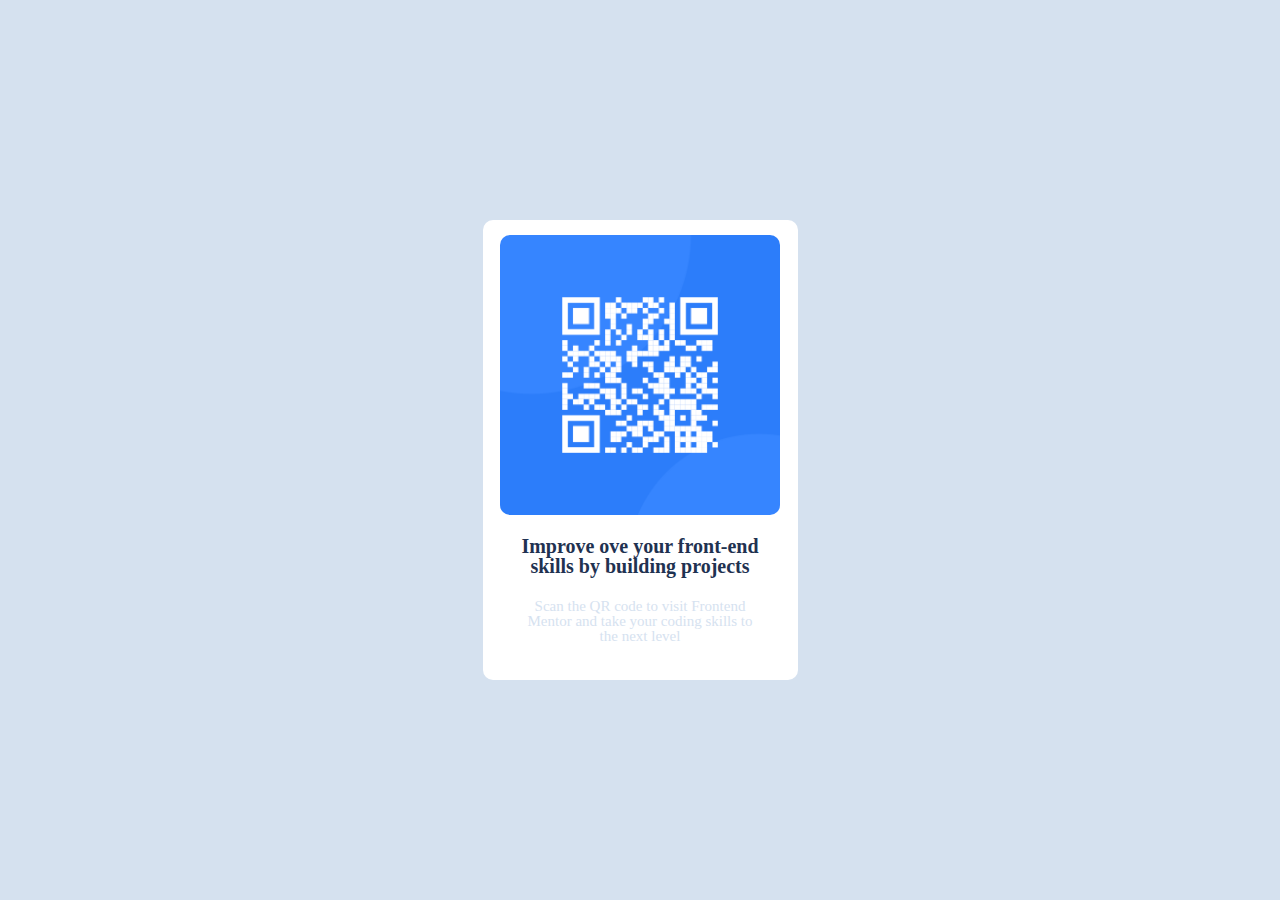
<file: 1. qr-code-component-main/index.html>
<!DOCTYPE html>
<html lang="en">

<head>
  <meta charset="UTF-8">
  <meta name="viewport" content="width=device-width, initial-scale=1.0">
  <!-- displays site properly based on user's device -->
  <link rel="stylesheet" href="reset.css">
  <link rel="icon" type="image/png" sizes="32x32" href="./images/favicon-32x32.png">
  <link rel="stylesheet" href="./style.css">
  <title>Frontend Mentor | QR code component</title>

  <!-- Feel free to remove these styles or customise in your own stylesheet 👍 -->
  <style>
    .attribution {
      font-size: 11px;
      text-align: center;
    }

    .attribution a {
      color: hsl(228, 45%, 44%);
    }
  </style>

<body>
  <div class="qr-code-box">
    <img src="image-qr-code.png" alt="">
    <div class="wrapper">
    <p class="par1">Improve ove your front-end <br> skills by building projects</p>
    <p class="par2">Scan the QR code to visit Frontend <br> Mentor and take your coding skills to <br>
      the next level</p>
  </div>
  </div>


</body>

</html>
</file>
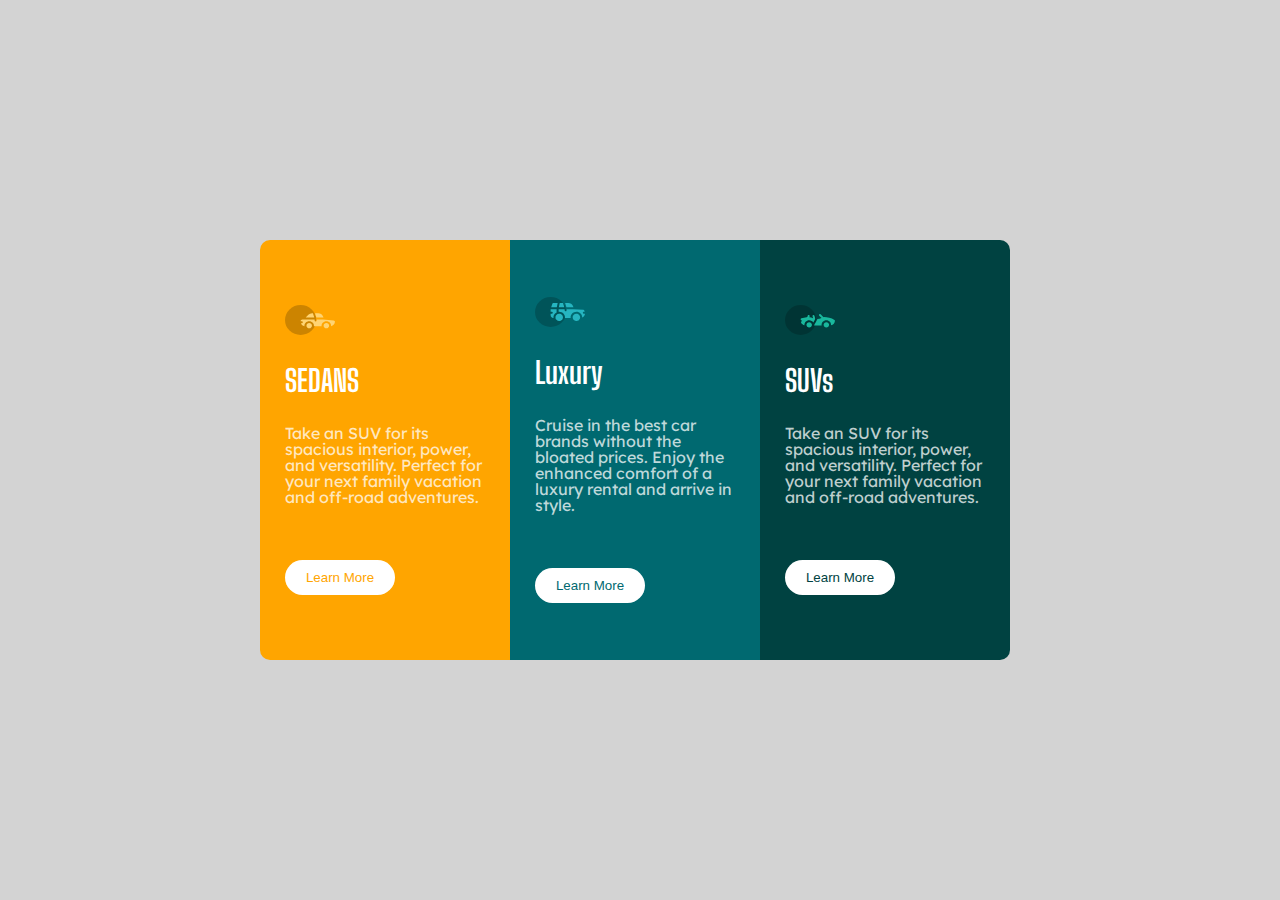
<file: 2. 3-column-preview-card-component-main/index.html>
<!DOCTYPE html>
<html lang="en">

<head>
  <meta charset="UTF-8">
  <meta name="viewport" content="width=device-width, initial-scale=1.0">
  <!-- displays site properly based on user's device -->

  <link rel="icon" type="image/png" sizes="32x32" href="./images/favicon-32x32.png">
  <!-- 두번째 적용댐 -->
  <link rel="stylesheet" href="reset.css">

  <!-- 처음 적용댐 -->
  <link rel="stylesheet" href="style.css">

  <link rel="preconnect" href="https://fonts.googleapis.com">
  <link rel="preconnect" href="https://fonts.gstatic.com" crossorigin>
  <link href="https://fonts.googleapis.com/css2?family=Big+Shoulders+Display:wght@700&family=Lexend+Deca&display=swap"
    rel="stylesheet">
  <title>Frontend Mentor | 3-column preview card component</title>

  <!-- Feel free to remove these styles or customise in your own stylesheet 👍 -->
  <style>
    .attribution {
      font-size: 11px;
      text-align: center;
    }

    .attribution a {
      color: hsl(228, 45%, 44%);
    }
  </style>
</head>

<body>
  <div class="big_container">
    <div class="box box1">
      <div class="wrapper">
        <img src="images/icon-sedans.svg" alt="">
        <h1>SEDANS</h1>
        <p> Take an SUV for its spacious interior, power, and versatility. Perfect for your next family vacation
          and off-road adventures.</p>
          <button>Learn More</button>
      </div>
    </div>
    <div class="box box2">
      <div class="wrapper">
     
        <img src="images/icon-suvs.svg" alt="">
        <h1> Luxury</h1>
        <p> Cruise in the best car brands without the bloated prices. Enjoy the enhanced comfort of a luxury
          rental and arrive in style.</p>
          <button>Learn More</button>
      </div>
    </div>
    <div class="box box3">
      <div class="wrapper">
        <img src="images/icon-luxury.svg" alt="">
        <h1> SUVs</h1>
        <p> Take an SUV for its spacious interior, power, and versatility. Perfect for your next family vacation
          and off-road adventures.</p>
          <button>Learn More</button>
      </div>
    </div>
  </div>









  <!-- SUVs
  Take an SUV for its spacious interior, power, and versatility. Perfect for your next family vacation 
  and off-road adventures. -->

  <!-- Luxury
  Cruise in the best car brands without the bloated prices. Enjoy the enhanced comfort of a luxury 
  rental and arrive in style.  -->

  <!-- <div class="attribution">
    Challenge by <a href="https://www.frontendmentor.io?ref=challenge" target="_blank">Frontend Mentor</a>. 
    Coded by <a href="#">Your Name Here</a>. -->

</body>

</html>
</file>
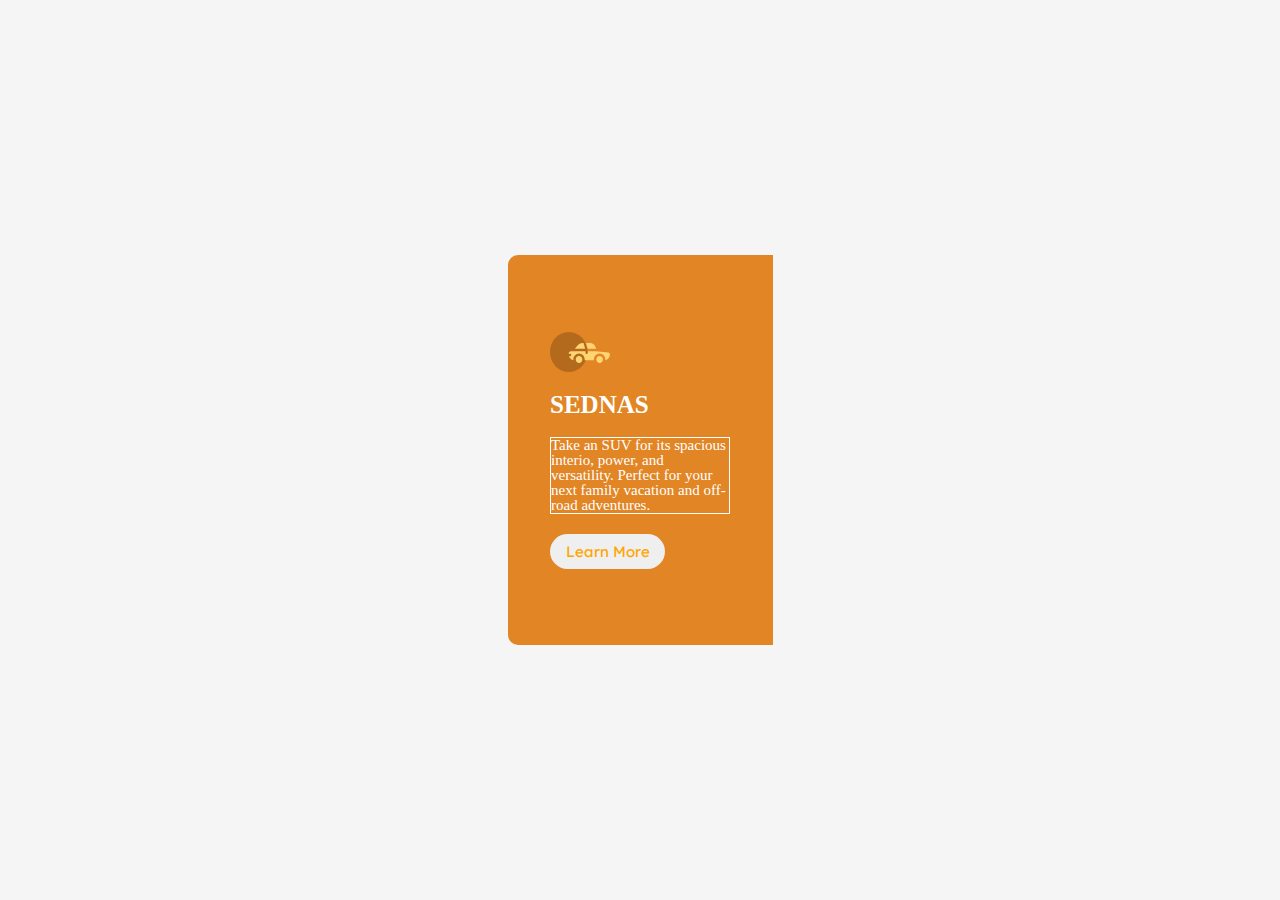
<file: 3-column-preview-card-component-main/index.html>
<!DOCTYPE html>
<html lang="en">

<head>
  <meta charset="UTF-8">
  <meta name="viewport" content="width=device-width, initial-scale=1.0">
  <!-- displays site properly based on user's device -->
  <link rel="stylesheet" href="reset.css">
  <link rel="stylesheet" href="style.css">
  <link rel="icon" type="image/png" sizes="32x32" href="./images/favicon-32x32.png">
  <!-- 두번째 적용댐 -->


  <!-- 처음 적용댐 -->
  <link rel="stylesheet" href="style.css">

  <link rel="preconnect" href="https://fonts.googleapis.com">
  <link rel="preconnect" href="https://fonts.gstatic.com" crossorigin>
  <link href="https://fonts.googleapis.com/css2?family=Big+Shoulders+Display:wght@700&family=Lexend+Deca&display=swap"
    rel="stylesheet">
  <title>Frontend Mentor | 3-column preview card component</title>

  <!-- Feel free to remove these styles or customise in your own stylesheet 👍 -->
  <style>
    .attribution {
      font-size: 11px;
      text-align: center;
    }

    .attribution a {
      color: hsl(228, 45%, 44%);
    }
  </style>
</head>

<body>

  <div class="box box1">
    <div class="wrapper">
      <img src="images/icon-sedans.svg" alt="">
      <h1>SEDNAS</h1>
      <p> Take an SUV for its spacious interio, power, and versatility. Perfect for your next family vacation
        and off-road adventures.</p>
      <button>Learn More</button>
    </div>
  </div>
  <!-- <div class="box box2">
    <img src="images/icon-suvs.svg" alt="">
    <h1>SEDNAS</h1>
    <p> Take an SUV for its spacious interior, power, and versatility. Perfect for your next family vacation
      and off-road adventures.</p>
    <button>Learn More</button>
  </div>
  <div class="box box3">
    <img src="images/icon-luxury.svg" alt="">
    <h1>SEDNAS</h1>
    <p> Take an SUV for its spacious interior, power, and versatility. Perfect for your next family vacation
      and off-road adventures.</p>
    <button>Learn More</button>
  </div> -->
</body>






<!-- SUVs
  Take an SUV for its spacious interior, power, and versatility. Perfect for your next family vacation 
  and off-road adventures. -->

<!-- Luxury
  Cruise in the best car brands without the bloated prices. Enjoy the enhanced comfort of a luxury 
  rental and arrive in style.  -->

<!-- <div class="attribution">
    Challenge by <a href="https://www.frontendmentor.io?ref=challenge" target="_blank">Frontend Mentor</a>. 
    Coded by <a href="#">Your Name Here</a>. -->



</html>
</file>
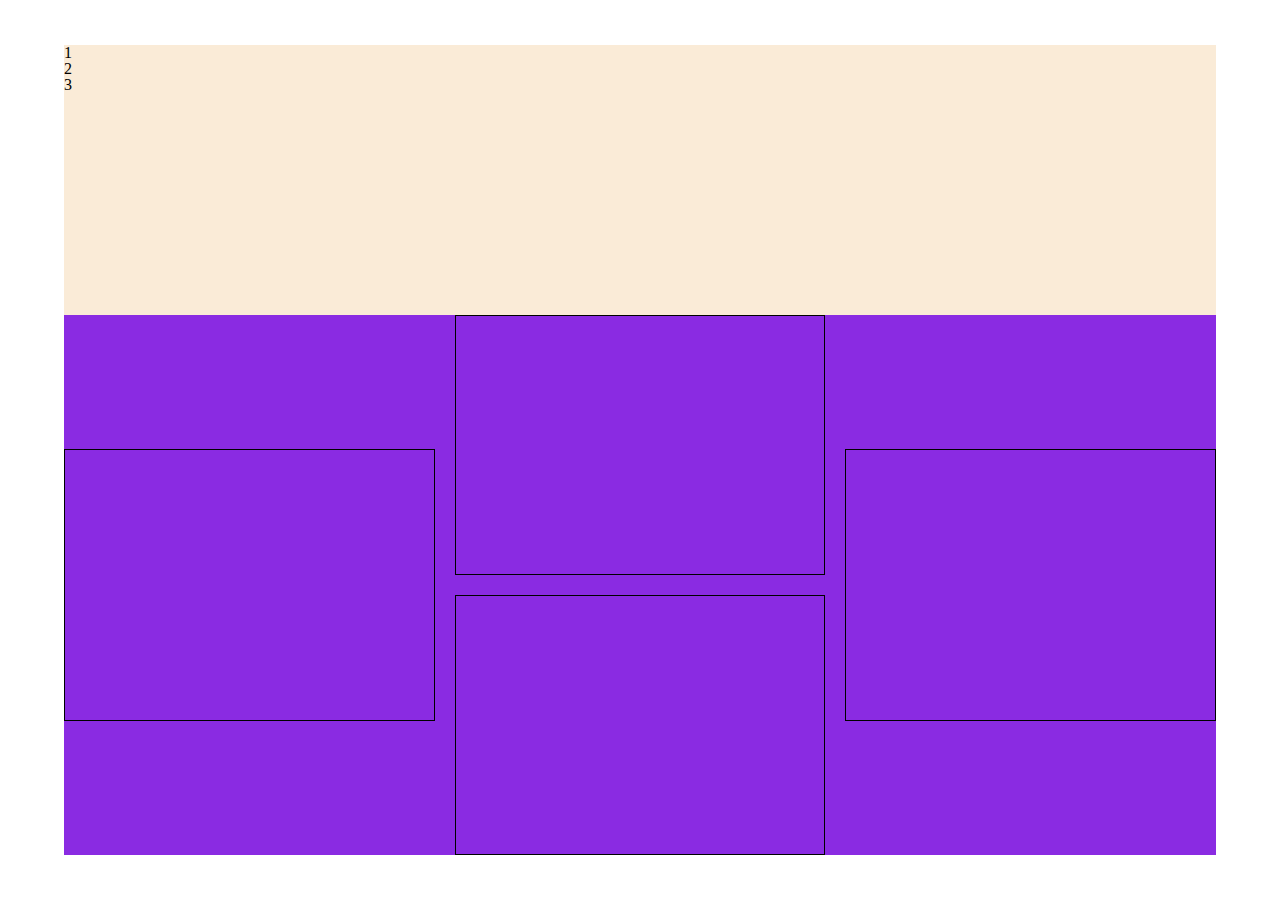
<file: four-card-feature-section-master/index.html>
<!DOCTYPE html>
<html lang="en">

<head>
  <meta charset="UTF-8">
  <meta name="viewport" content="width=device-width, initial-scale=1.0">
  <!-- displays site properly based on user's device -->
  <link rel="stylesheet" href="reset.css">
  <link rel="stylesheet" href="./style.css">
  <link rel="icon" type="image/png" sizes="32x32" href="./images/favicon-32x32.png">

  <title>Frontend Mentor | Four card feature section</title>

  <!-- Feel free to remove these styles or customise in your own stylesheet 👍 -->
  <style>
    .attribution {
      font-size: 11px;
      text-align: center;
    }

    .attribution a {
      color: hsl(228, 45%, 44%);
    }
  </style>
</head>

<body>
  <div class="container">
    <header>
      <p>1</p>
      <p>2</p>
      <p>3</p>
    </header>
    <main>
      <div class="box"></div>
      <div class="box_wrapper">
        <div class="box"></div>
        <div class="box"></div>
      </div>
      <div class="box"></div>
    </main>
  </div>




  <!-- Calculato
   Uses data from past projects to provide better delivery estimates  -->
























  <!-- <footer>
    <p class="attribution">
      Challenge by <a href="https://www.frontendmentor.io?ref=challenge" target="_blank">Frontend Mentor</a>. 
      Coded by <a href="#">Your Name Here</a>.
    </p>
  </footer> -->
</body>

</html>
</file>
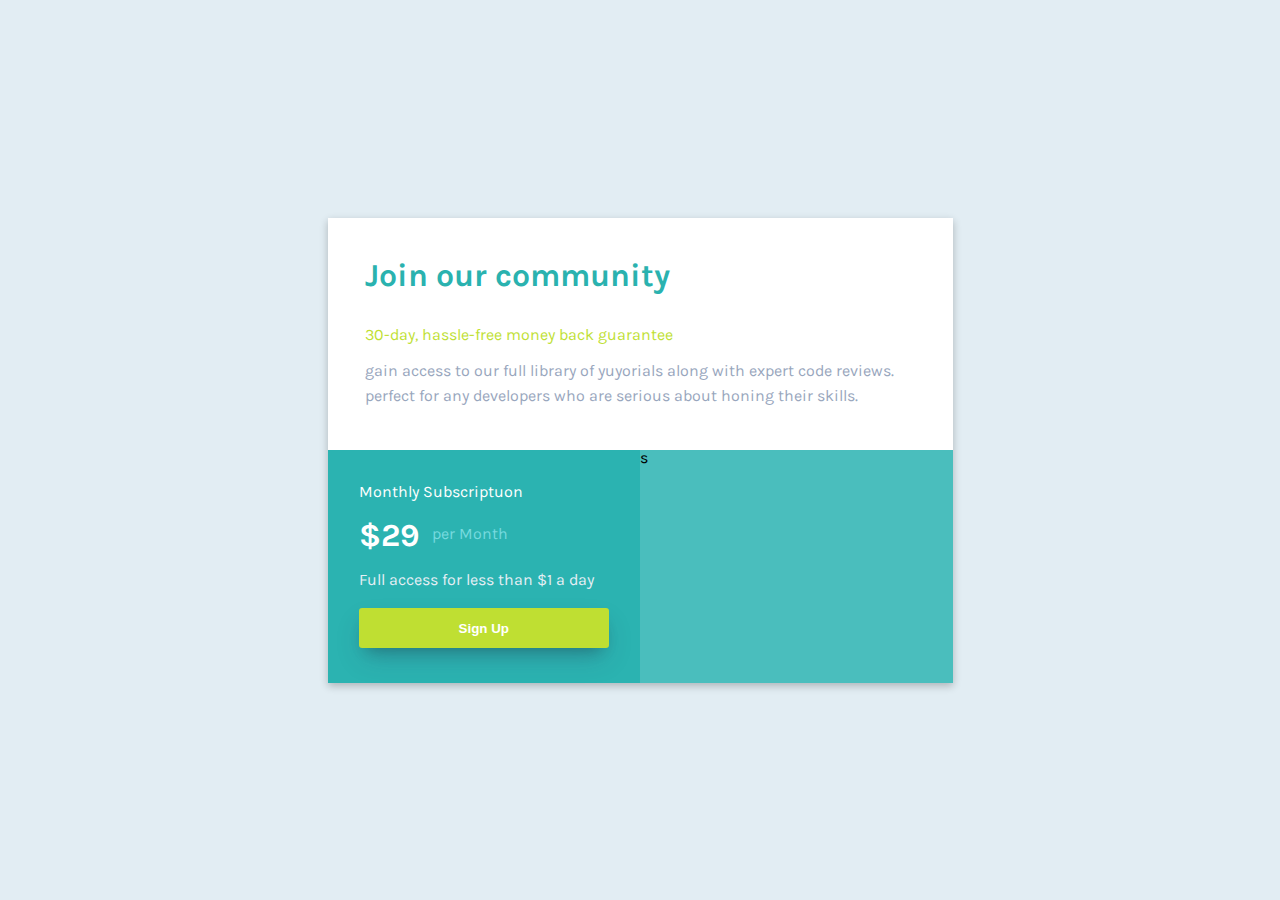
<file: single-price-grid-component-master/index.html>
<!DOCTYPE html>
<html lang="en">

<head>
  <meta charset="UTF-8">
  <meta name="viewport" content="width=device-width, initial-scale=1.0">
  <!-- displays site properly based on user's device -->
  <link rel="stylesheet" href="reset.css">
  <link rel="stylesheet" href="style.css">
  <link rel="icon" type="image/png" sizes="32x32" href="./images/favicon-32x32.png">

  <link rel="preconnect" href="https://fonts.googleapis.com">
  <link rel="preconnect" href="https://fonts.gstatic.com" crossorigin>
  <link href="https://fonts.googleapis.com/css2?family=Karla:wght@400;700&display=swap" rel="stylesheet">

  <title>Frontend Mentor | Single Price Grid Component</title>

  <!-- Feel free to remove these styles or customise in your own stylesheet 👍 -->
  <style>
    .attribution {
      font-size: 11px;
      text-align: center;
    }

    .attribution a {
      color: hsl(228, 45%, 44%);
    }
  </style>
</head>

<body>
  <div class="big_container">
    <div class="top_box">
      <div class="wrapper1">
        <h1>Join our community </h1>
        <p>30-day, hassle-free money back guarantee</p>
        <p>gain access to our full library of yuyorials along with expert code reviews.
          perfect for any developers who are serious about honing their skills.</p>
      </div>
    </div>

    <div class="bottom_box">
      <div class="box1">
        <div class="wrapper2">
          <p class="par1"> Monthly Subscriptuon</p>
          <div class="last">
          <h1> $29</h1> <p class="par3">per Month</p>
        </div>
          <p class="par2">Full access for less than $1 a day</p>
          <button>Sign Up</button>
        </div>
      </div>
      <div class="box2">s</div>
    </div>
  </div>












































  <!-- <footer>
    <p class="attribution">
      Challenge by <a href="https://www.frontendmentor.io?ref=challenge" target="_blank">Frontend Mentor</a>. 
      Coded by <a href="#">Your Name Here</a>.
    </p>
  </footer> -->
</body>

</html>
</file>
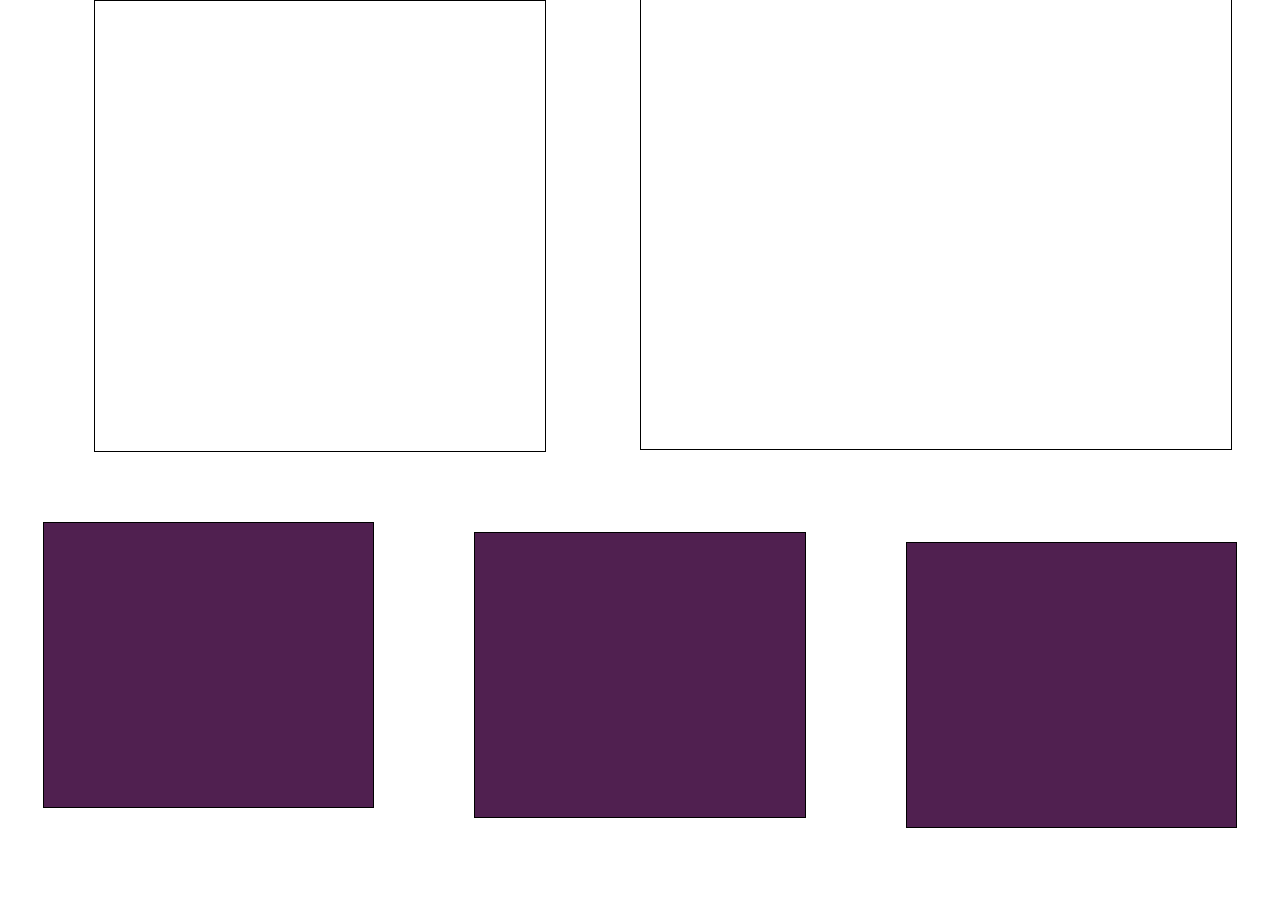
<file: social-proof-section-master/index.html>
<!DOCTYPE html>
<html lang="en">

<head>
  <meta charset="UTF-8" />
  <meta name="viewport" content="width=device-width, initial-scale=1.0" />
  <!-- displays site properly based on user's device -->
  <link rel="stylesheet" href="reset.css">
  <link rel="stylesheet" href="style.css">
  <link rel="icon" type="image/png" sizes="32x32" href="./images/favicon-32x32.png" />

  <title>Frontend Mentor | Social proof section</title>

  <!-- Feel free to remove these styles or customise in your own stylesheet 👍 -->
  <style>
    .attribution {
      font-size: 11px;
      text-align: center;
    }

    .attribution a {
      color: hsl(228, 45%, 44%);
    }
  </style>
</head>

<body>
  <!-- <div class="big_box">
    <div class="t_bigbox">
    <div class="top_leftbox"></div>
    <div class="top_rightbox"></div>
    </div>
    
    
    <div class="b_bigbox">
      <div class="b_box1">s</div>
      <div class="b_box2">s</div>
      <div class="b_box3">s</div>
    </div>
  </div> -->
  <div class="container">
    <div class="top">
      <div class="top__description">
        <div></div>
      </div>
      <div class="top__ratings">
        <div></div>
      </div>
    </div>
    <div class="bottom">
      <div class="bottom__box">
        <div class="box__item">
          <div></div>
        </div>
      </div>
      <div class="bottom__box">
        <div class="box__item">
          <div></div>

        </div>
      </div>
      <div class="bottom__box">
        <div class="box__item">
          <div></div>
        </div>
      </div>
    </div>
  </div>

























  <!-- 10,000+ of our users love our products.

    We only provide great products combined with excellent customer service.
    See what our satisfied customers are saying about our services.
    
    Rated 5 Stars in Reviews
    Rated 5 Stars in Report Guru
    Rated 5 Stars in BestTech
    
    Colton Smith 
    Verified Buyer
    "We needed the same printed design as the one we had ordered a week prior.
    Not only did they find the original order, but we also received it in time.
    Excellent!"
    
    Irene Roberts 
    Verified Buyer
    "Customer service is always excellent and very quick turn around. Completely
    delighted with the simplicity of the purchase and the speed of delivery."
    
    Anne Wallace 
    Verified Buyer
    "Put an order with this company and can only praise them for the very high
    standard. Will definitely use them again and recommend them to everyone!"

    <div class="attribution">
      Challenge by
      <a href="https://www.frontendmentor.io?ref=challenge" target="_blank"
        >Frontend Mentor</a
      >. Coded by <a href="#">Your Name Here</a>.
    </div> -->
</body>

</html>
</file>
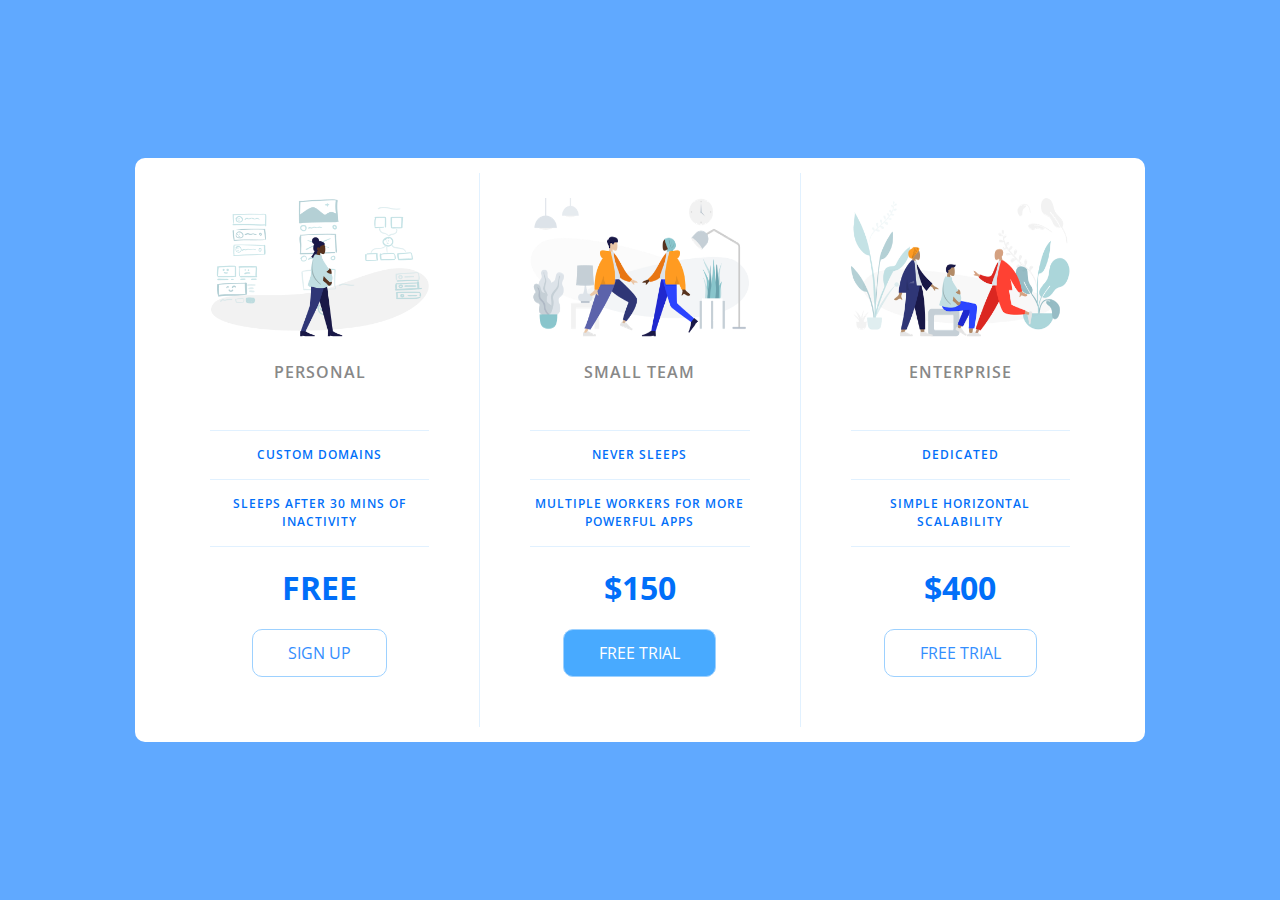
<file: 가격표만들기/PricingPanel/PriceTable/index.html>
<!DOCTYPE html>
<html lang="en">

<head>
    <meta charset="UTF-8">
    <meta name="viewport" content="width=device-width, initial-scale=1.0">
    <title>Price Tiers</title>
    <link rel="stylesheet" href="https://fonts.googleapis.com/css?family=Open+Sans:400,600,700">
    <link rel="stylesheet" href="app.css">
</head>

<body>
    <div class="panel">

        <div class="pricing-plan">
            <img src="icons/icon1.png" alt="" class="pricing-img">
            <h2 class="pricing-header">Personal</h2>
            <ul class="pricing-features">
                <li class="pricing-features-item">Custom domains</li>
                <li class="pricing-features-item">Sleeps after 30 mins of inactivity</li>
            </ul>
            <span class="pricing-price">Free</span>
            <a href="#/" class="pricing-button">Sign up</a>
        </div>

        <div class="pricing-plan">
            <img src="icons/icon2.png" alt="" class="pricing-img">
            <h2 class="pricing-header">Small team</h2>
            <ul class="pricing-features">
                <li class="pricing-features-item">Never sleeps</li>
                <li class="pricing-features-item">Multiple workers for more powerful apps</li>
            </ul>
            <span class="pricing-price">$150</span>
            <a href="#/" class="pricing-button is-featured">Free trial</a>
        </div>

        <div class="pricing-plan">
            <img src="icons/icon3.png" alt="" class="pricing-img">
            <h2 class="pricing-header">Enterprise</h2>
            <ul class="pricing-features">
                <li class="pricing-features-item">Dedicated</li>
                <li class="pricing-features-item">Simple horizontal scalability</li>
            </ul>
            <span class="pricing-price">$400</span>
            <a href="#/" class="pricing-button">Free trial</a>
        </div>

    </div>

</body>

</html>
</file>
<file: 1. qr-code-component-main/style.css>
html {
    height: 100%;
}



body {
    height: 100%;
    background-color: #D5E1EF;
    display: flex;
    justify-content: center;
    align-items: center;
    font-size: 15px;
}

.qr-code-box {
    display: flex;
    justify-content: center;
    align-items: center;
    flex-direction: column;
    width: 315px;
    height: 460px;
    background-color: white;
    border-radius: 10px;



}

img {
    width: 280px;
    height: 280px;
    border-radius: 10px;
}

.wrapper {
    width: 280px;
    height: 150px;

    display: flex;
    justify-content: center;
    align-items: center;
    flex-direction: column;
    gap: 23px;
    text-align: center;
}

.par1 {
    color: hsl(218, 44%, 22%);
    font-weight: 700;
    font-size: 20px;
}

.par2 {
    color: hsl(212, 45%, 89%);
}
</file>
<file: 2. 3-column-preview-card-component-main/style.css>
html {
    height: 100%;
}

body {
    display: flex;
    justify-content: center;
    align-items: center;
    height: 100%;
    background-color: lightgray;


}

.big_container {
    display: flex;

    width: 760px;
    height: 420px;

}

.box {
    display: flex;
    justify-content: center;
    align-items: center;
    width: 250px;

    height: 420px;
}

.box1 {
    background-color: orange;
    border-radius: 10px 0 0 10px;
}

.box2 {
    background-color: hsl(184, 100%, 22%);
}

.box3 {
    background-color: hsl(179, 100%, 13%);
    border-radius: 0 10px 10px 0px;
}

.wrapper {
    display: flex;
    justify-content: center;
    flex-direction: column;
    width: 200px;
    height: 400px;
    gap: 30px;

}

img {
    width: 50px;
    height: 30px;
}

h1 {
    font-weight: bold;
    color: white;
    font-size: 30px;
    font-family: 'Big Shoulders Display', cursive;


}

p {
    color: white;
    font-family: 'Lexend Deca', sans-serif;
    font-weight: 400px;
   color: hsla(0, 0%, 100%, 0.75)    
}

button {
    width: 110px;
    height: 35px;
    background-color: white;
    border: none;
    border-radius: 20px;
    margin-top: 25px;

}

.box1 button {
    color: orange;
}

.box2 button {
    color: hsl(184, 100%, 22%);
}

.box3 button {
    color: hsl(179, 100%, 13%);
}
</file>
<file: 3-column-preview-card-component-main/style.css>
html {
    height: 100%;
}

body {
    height: 100%;
    background-color: whitesmoke;
    justify-content: center;
    display: flex;
    align-items: center;

}






.box {
    display: flex;
    flex-direction: column;
    justify-content: center;
    align-items: center;
    width: 265px;
    height: 390px;

}

.box1 {
    background-color: #E28525;
    border-radius: 10px 0 0 10px
}

.box2 {
    background-color: #016972;
}

.box3 {
    background-color: #00403F;
    border-radius: 0 10px 10px 0;
}

.wrapper {
    display: flex;
    flex-direction: column;
    width: 180px;
    height: 80%;
    justify-content: center;
    gap: 20px;



}

img {
    width: 60px;
    height: 40px;
}

button {
    width: 115px;
    height: 35px;
    border-radius: 20px;
    border: none;
    font-size: 15px;
    font-family: 'Lexend Deca', sans-serif;

}

.box1 button {
    color: orange;
}

.box2 button {
    color: hsl(184, 100%, 22%);
}

.box3 button {
    color: hsl(179, 100%, 13%);

}

p {
    font-size: 15px;
    color: white;
    border: 1px solid;
}

h1 {
    font-weight: 700;
    color: white;
    font-size: 25px;
}
</file>
<file: four-card-feature-section-master/style.css>
* {
    margin: 0;
    padding: 0;
}

html,
body {
    height: 100%;
}

body {
    display: flex;
    align-items: center;
    justify-content: center;
}

.container {
    width: 90%;
    height: 90%;
    display: flex;
    flex-direction: column;
}

header {
    width: 100%;
    flex: 1;
    background-color: antiquewhite;
}

main {
    width: 100%;
    flex: 2;
    background-color: blueviolet;
    display: flex;
    align-items: center;
    gap: 20px;
}

.box {
    flex:1;
    height: 50%;
    border: 1px solid;
}

.box_wrapper {
    height: 100%;
    display: flex;
    flex-direction: column;
    flex: 1;
    gap: 20px;
}
</file>
<file: single-price-grid-component-master/style.css>
* {
    margin: 0;
    padding: 0;
}

html,
body {
    height: 100%;
    font-size: 16px;
}

body {
    background-color: #E2EDF3;
    height: 100%;
    display: flex;
    justify-content: center;
    align-items: center;
    font-family: 'Karla', sans-serif;

}

.big_container {
    width: 625px;
    height: 465px;
    box-shadow: rgba(0, 0, 0, 0.24) 0px 3px 8px;
}

.top_box {
    display: flex;
    justify-content: center;
    align-items: center;
    width: 100%;
    height: 50%;
    background-color: white;
}

.bottom_box {
    width: 100%;
    height: 50%;
    display: flex;
}

.box1 {
    display: flex;
    justify-content: center;
    align-items: center;
    width: 50%;
    background-color: #2BB3B1;
}

.box2 {
    width: 50%;
    background-color: #4ABEBD;
}

.wrapper1 {

    width: 550px;
    height: 200px;
    display: flex;
    flex-direction: column;
    justify-content: center;
    gap: 15px;
}

.wrapper1>h1:first-of-type {
    color: hsl(179, 62%, 43%)
}

.wrapper1>p:first-of-type {
    color: hsl(71, 73%, 54%);
    margin-top: 20px;
}

.wrapper1>p:last-of-type {
    line-height: 25px;
    color: hsl(218, 22%, 67%);
}

.wrapper2 {

    width: 250px;
    height: 200px;
    display: flex;
    flex-direction: column;
    justify-content: center;
    gap: 20px;
    color: white;
}

.par3 {
    color: #77DADF;
}

button {
    background-color: #BFDF32;
    border: none;
    border-radius: 3px;
    height: 40px;
    font-weight: 600;
    color: white;
    box-shadow: rgba(50, 50, 93, 0.25) 0px 13px 27px -5px, rgba(0, 0, 0, 0.3) 0px 8px 16px -8px;
}

.par2 {
    color: hsl(204, 43%, 93%);
}

.last {
    display: flex;
    gap: 12px;
    margin-top: 10;

}

.par3 {
    margin-top: 6px;
}
</file>
<file: social-proof-section-master/style.css>
* {
    margin: 0;
    padding: 0;
}

html,
body {
    height: 100%;
}

body {
    display: flex;
    justify-content: center;
    align-items: center;
}

/* .big_box {
    border: 1px solid black;
    width: 1200px;
    height: 800px;
  
}

.t_bigbox{
    border: 1px solid;
    width: 100%;
    height: 50%;
    display: flex;
}
.top_leftbox{
    width: 50%;
    height: 100%;
    border: 1px solid;
}
.top_rightbox{
    width: 50%;
    height: 100%;
    border: 1px solid;
}
.b_bigbox{
    width: 100%;
    height: 50%;
    border: 1px solid;
    display: flex;
    justify-content: center;
    align-items: center;
    gap: 30px;
}
.b_box1{
    width:250px;
    height: 100%;
    border: 1px solid;
}
.b_box2{
    width: 250px;
    height: 100%;
    border: 1px solid;
}
.b_box3{
    width: 250px;
    height: 100%;
    border: 1px solid;
} */

.container {
    width: 1500px;
    height: 900px;
    display: flex;
    flex-direction: column;
    align-items: center;
    justify-content: center;
}

.top,
.bottom {
    width: 100%;
    height: 50%;
    display: flex;
}

.top__description,
.top__ratings {
    width: 50%;
    height: 100%;
    display: flex;
}

.top__description {
    justify-content: center;
}

.top__ratings {
    align-items: flex-end;
}

/* 360px */
.top__description>div {
    width: 450px;
    height: 100%;
    border: 1px solid;
}

.top__ratings>div {
    width: 590px;
    height: 100%;
    border: 1px solid;
}

.bottom {
    width: 1275px;
    gap: 20px;
}

.bottom__box {
    flex: 1;
    height: 100%;
    display: flex;
    align-items: center;
    justify-content: center;
}


.box__item {
    width: 100%;
    height: 70%;
    display: flex;
    align-items: center;
    justify-content: center;
}

.box__item>div {
    width: 80%;
    height: 90%;
    border: 1px solid;
    background-color: hsl(300, 43%, 22%);
}

.bottom__box:first-child .box__item {
    margin-bottom: 20px;
}

.bottom__box:last-child .box__item {
    margin-top: 20px;
}
</file>
<file: 가격표만들기/PricingPanel/PriceTable/app.css>
/* http://meyerweb.com/eric/tools/css/reset/ 
   v2.0 | 20110126
   License: none (public domain)
*/

html, body, div, span, applet, object, iframe,
h1, h2, h3, h4, h5, h6, p, blockquote, pre,
a, abbr, acronym, address, big, cite, code,
del, dfn, em, img, ins, kbd, q, s, samp,
small, strike, strong, sub, sup, tt, var,
b, u, i, center,
dl, dt, dd, ol, ul, li,
fieldset, form, label, legend,
table, caption, tbody, tfoot, thead, tr, th, td,
article, aside, canvas, details, embed, 
figure, figcaption, footer, header, hgroup, 
menu, nav, output, ruby, section, summary,
time, mark, audio, video {
	margin: 0;
	padding: 0;
	border: 0;
	font-size: 100%;
	font: inherit;
	vertical-align: baseline;
}
/* HTML5 display-role reset for older browsers */
article, aside, details, figcaption, figure, 
footer, header, hgroup, menu, nav, section {
	display: block;
}
body {
	line-height: 1;
}
ol, ul {
	list-style: none;
}
blockquote, q {
	quotes: none;
}
blockquote:before, blockquote:after,
q:before, q:after {
	content: '';
	content: none;
}
table {
	border-collapse: collapse;
	border-spacing: 0;
}

html {
  box-sizing: border-box;
  font-family: 'Open Sans', sans-serif;
}

body {
  background-color: #60a9ff;
  display: flex;
  justify-content: center;
  align-items: center;
  min-height: 100vh;
}

.panel {
  background-color: white;
  border-radius: 10px;
  padding: 15px 25px;
  width: 100%;
  max-width: 960px;
  display: flex;
  flex-direction: column;
  text-align: center;
  text-transform: uppercase;
}

.pricing-plan {
  border-bottom: 1px solid #e1f1ff;
}
.pricing-plan:last-child {
  border-bottom: none;
}

.pricing-img {
  margin-bottom: 25px;
  max-width: 100%;
}

.pricing-header {
  color: #888;
  font-weight: 600;
  letter-spacing: 1px;
}

.pricing-features {
  margin: 50px 0 25px;
  color: #016ff9;
}

.pricing-features-item {
  font-weight: 600;
  letter-spacing: 1px;
  font-size: 12px;
  line-height: 1.5;
  padding: 15px 0;
  border-top: 1px solid #e1f1ff;
}

.pricing-features-item:last-child{
  border-bottom: 1px solid #e1f1ff;
}

.pricing-price {
  color: #016ff9; 
  display: block;
  font-size: 32px;
  font-weight: 700;
}

.pricing-button {
  border: 1px solid #9dd1ff;
  border-radius: 10px;
  color: #348efe;
  display: inline-block;
  padding: 15px 35px;
  text-decoration: none;
  margin: 25px 0;
  transition: background-color 200ms ease-in-out;
}

.pricing-button:hover, .pricing-button:focus {
  background-color: #e1f1ff;
}

.pricing-button.is-featured {
  background-color: #48aaff;
  color: white;
}

.pricing-button.is-featured:hover, .pricing-button.is-featured:focus{
  background-color: #269aff;
  color: white;
}


@media (min-width: 900px){
  .panel {
    flex-direction: row;
  }
  .pricing-plan {
    border-bottom: none;
    border-right: 1px solid #e1f1ff;
    padding: 25px 50px;
  }
  .pricing-plan:last-child {
    border-right: none;
  }
}
</file>
